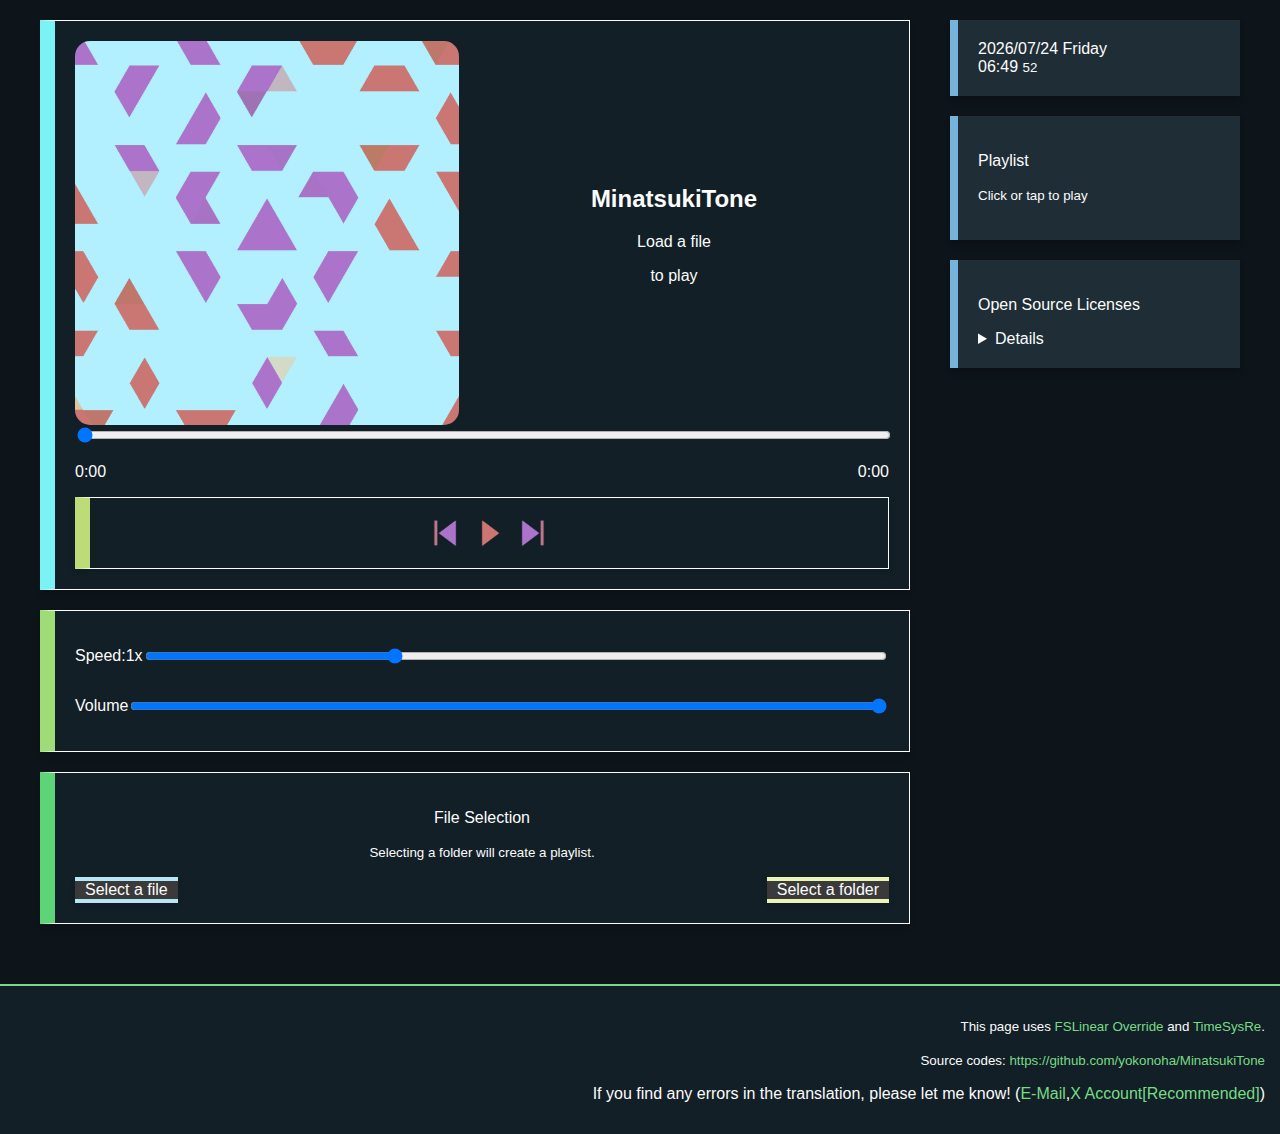
<file: music2.html>
<!DOCTYPE html>
<html>
  
  <meta charset="UTF-8">
  <meta name="viewport" content="width=device-width, initial-scale=1.0">
  <title>MinatsukiTone</title>
    <meta name="description" content="歌詞表示にも対応!ローカル音楽ファイル再生Webアプリ-MinatsukiToneです。| MinatsukiTone - Supports display of lyrics! A modern web app for playing local music files">
    <meta name="keywords" content="Minatsuki, 水無月,Minazuki,MinatsukiTone,MinazukiTone,CaffeineMusic,CaffeineMusic2,Y.Yokoha,YokochaYokoha,横茶横葉">
    <link rel="stylesheet" href="fsoverride.css">
</head>
<style>
    *{
        user-select: none;
    }
    .btn
    {
        width: 40px;
        height: 30px;
        cursor: pointer;
    }
  textarea
  {
    background-color:white;
  }
#album-art
{
    width: 50vw;
    max-width: 400px;
    border-radius: 15px;
}
textarea
{
    width: 100%;
    resize: none;
}

#lyrics
{
    width: 50vw;
    height: 30vh;
    overflow-y: scroll;
}
#splash
{
    position: fixed;
    top: 0;
    left: 0;
    width: 100vw;
    height: 100vh;
    background-color: #fff;
    display: flex;
    align-items: center;
    justify-content:center;
    z-index: 1000;
    background-image: url('./art.png'); 
            background-size: cover; 
            background-position: center;
            background-repeat: no-repeat;
}
.fade-in {
            animation: fadeIn 1s ease-out;
        }

        @keyframes fadeIn {
            from { opacity: 0; }
            to { opacity: 1; }
        }

#drop-area {
            position: fixed;
            top: 0;
            left: 0;
            width: 100vw;
            height: 100vh;
            border: 2px dashed #ddd;
            display: flex;
            justify-content: center;
            align-items: center;
            opacity: 0;
            pointer-events: none;
        }
        #drop-area.active {
            opacity: 1;
            pointer-events: auto;
            background-color: rgba(240, 240, 240, 0.8);
        }
       @media (min-width:500px) {
        .que{
            display: flex;
            align-items: center;
            text-align: left;
            justify-content: space-between;
        }
            #album-art{
                max-width: 30vw;
            }
            #mediaq2{
                width: 100%;
            }
       }

</style>
 <body>
  <main class="container">
    <section class="main">
        
        <article class="Q" id="mediaq"><div class="que">
    <div id="aaholder" style="display: flex; justify-content: center; align-items: center;">
    <img id="album-art" src="./art.png" alt="Album art">
    
</div>
    <div id="mediaq2" style="text-align: center;">
        <div style="display: block;">
    <h2 id="title">MinatsukiTone</h2>
    <p id="artist">ファイルを読み込むと</p>
    <p id="album">再生します</p>
</div>
</div>
</div>
<div>
    <div id="lyricsDiv" style="border-color:transparent; align-items: center; text-align: center; justify-content: center; width: 100%; color: #d1e0ff;"></div>
     
    <input type="range" id="seek-bar" value="0" max="100" style="width: 100%;">
    <div style="display: flex; justify-content: space-between;">
    <p id="time0">0:00</p>
    <p id="time1">0:00</p>
    </div>
<div class="G" style="align-items: center; justify-content: center; display: flex;">
    <img src="prev.png" class="btn" id="prev-button" alt="前の曲">
    <img src="play.png" class="btn" id="play-pause-button" alt="再生/一時停止">
    <img src="next.png" class="btn" id="next-button" alt="次の曲"> 
</div>
</div>

      </article>
        <article class="A">
<div style="display: flex;">
    <p id="spd">Speed:1x</p>
    <input type="range" id="speed-control" value="1" min="0.5" max="2" step="0.1" style="width: 100%;"></div>
    <div style="display: flex;">
        <p>Volume</p><input type="range" id="volume-control" min="0" max="1" step="0.1" value="1" style="width: 100%;">
    </div>

    <audio id="audio-player" style="display:none;"></audio> <!--CORE!-->

<div id="drop-area" class="drop-area">ファイルやフォルダをここにドロップすると再生します。</div>
      </article>

      <article class="V" style="align-items: center; justify-content: center; text-align: center;">
        <p id="translate6">ファイル選択</p>
<p><small id="translate7">フォルダを選択するとプレイリストを作成します。</small></p>
<div class="marks" style="justify-content: space-between; display: flex;">
<div class="marks-r-b" onclick="fileInput.click()" id="translate1">単曲選択</div>
<input type="file" id="file-input" accept="audio/*" style="display:none;">
<div class="marks-r-y" onclick="folderInput.click()" id="translate2">フォルダ選択</div>
<input type="file" id="folder-input" accept="audio/*" webkitdirectory multiple style="display:none;">
</div>
      </article>

    </section>

    <aside class="sidebar">
        <div class="sidebar-box">
            <span id="year"></span>/<span id="month"></span>/<span id="date"></span>
<span id="day"></span><br>
<span id="hour"></span>:<span id="min"></span> <small><span id="sec"></span></small>
        </div>
      <div class="sidebar-box">
       <!--Insert--><p id="translate3">プレイリスト</p>
    <p><small id="translate4">クリックまたはタップすると再生します。</small></p>
    <div id="playlist">

    </div>
      </div>


      <div class="sidebar-box">
        <p id="translate5">オープンソースライセンス</p>
        <details>
            <p>このWebアプリではBSDライセンスの適用されたライブラリ"jsmediatags"を使用しています。</p>
    <p>This site uses "jsmediatags". (BSD License)</p>
<p>jsmediatags(BSD License)</p>
<a href="https://github.com/aadsm/jsmediatags">https://github.com/aadsm/jsmediatags</a>
<br>

<textarea readonly name="BSD L indicator" rows="20" cols="20">
    BSD License

    Copyright (c) 2009 Opera Software ASA
    
    Copyright (c) 2015 António Afonso
    
    Copyright (c) 2008 Jacob Seidelin, http://blog.nihilogic.dk/
    
    Copyright (c) 2010 Joshua Kifer
    
    All rights reserved.
    
    Redistribution and use in source and binary forms, with or without modification, are permitted provided that the following conditions are met:
    
    Redistributions of source code must retain the above copyright notice, this list of conditions and the following disclaimer.
    
    Redistributions in binary form must reproduce the above copyright notice, this list of conditions and the following disclaimer in the documentation and/or other materials provided with the distribution.
    
    Neither the name Facebook nor the names of its contributors may be used to endorse or promote products derived from this software without specific prior written permission.
    
    THIS SOFTWARE IS PROVIDED BY THE COPYRIGHT HOLDERS AND CONTRIBUTORS "AS IS" AND ANY EXPRESS OR IMPLIED WARRANTIES, INCLUDING, BUT NOT LIMITED TO, THE IMPLIED WARRANTIES OF MERCHANTABILITY AND FITNESS FOR A PARTICULAR PURPOSE ARE DISCLAIMED. IN NO EVENT SHALL THE COPYRIGHT HOLDER OR CONTRIBUTORS BE LIABLE FOR ANY DIRECT, INDIRECT, INCIDENTAL, SPECIAL, EXEMPLARY, OR CONSEQUENTIAL DAMAGES (INCLUDING, BUT NOT LIMITED TO, PROCUREMENT OF SUBSTITUTE GOODS OR SERVICES; LOSS OF USE, DATA, OR PROFITS; OR BUSINESS INTERRUPTION) HOWEVER CAUSED AND ON ANY THEORY OF LIABILITY, WHETHER IN CONTRACT, STRICT LIABILITY, OR TORT (INCLUDING NEGLIGENCE OR OTHERWISE) ARISING IN ANY WAY OUT OF THE USE OF THIS SOFTWARE, EVEN IF ADVISED OF THE POSSIBILITY OF SUCH DAMAGE.

</textarea>
        </details>
      </div>
      </aside>
  </main>
      
  <footer>
  <!--Insert-->
          <p><small>This page uses <a href="https://github.com/yokonoha/FSoverride" >FSLinear Override</a> and <a href="https://github.com/yokonoha/timesysRe">TimeSysRe</a>.</small></p>
          <p><small>Source codes: <a href="https://github.com/yokonoha/MinatsukiTone">https://github.com/yokonoha/MinatsukiTone</a></small></p>
          <p id="errs" style="display: none;">If you find any errors in the translation, please let me know! (<a href="mailto:yokochayokoha@duck.com">E-Mail</a>,<a href="https://x.com/yokocha_yokoha">X Account[Recommended]</a>)</p>
</footer>
</body>
<script src="https://cdnjs.cloudflare.com/ajax/libs/jsmediatags/3.9.5/jsmediatags.min.js"></script>
<script src="./wdvs.js"></script>
<script src="./mpsys3.js"></script>
<script src="./timesysre.js"></script>
<script>
    //日本語部分を英語・簡体・繁体に翻訳
    const userLang = navigator.language || navigator.userLanguage;
    if(userLang.startsWith('en'))
    {
        document.getElementById("title").innerText = "MinatsukiTone";
        document.getElementById("artist").innerText = "Load a file";
        document.getElementById("album").innerText = "to play";
        document.getElementById('drop-area').innerText = "Drop files or folders here to play.";
        document.getElementById('translate1').innerText = "Select a file";
        document.getElementById('translate2').innerText = "Select a folder";
        document.getElementById('translate3').innerText = "Playlist";
        document.getElementById('translate4').innerText = "Click or tap to play";
        document.getElementById('translate5').innerText = "Open Source Licenses";
        document.getElementById("translate6").innerText = "File Selection";
        document.getElementById("translate7").innerText = "Selecting a folder will create a playlist.";
        document.getElementById("errs").style.display="block";
    }
    else if(userLang.startsWith('zh-CN'))
    {
        document.getElementById("title").innerText = "水无月音乐";
        document.getElementById("artist").innerText = "加载文件";
        document.getElementById("album").innerText = "以播放";
        document.getElementById('drop-area').innerText = "将文件或文件夹拖放到此处以播放。";
        document.getElementById('translate1').innerText = "选择文件";
        document.getElementById('translate2').innerText = "选择文件夹";
        document.getElementById('translate3').innerText = "播放列表";
        document.getElementById('translate4').innerText = "点击或轻触以播放";
        document.getElementById('translate5').innerText = "开源许可证";
        document.getElementById("translate6").innerText = "文件选择";
        document.getElementById("translate7").innerText = "选择文件夹将创建播放列表。";
                document.getElementById("errs").style.display="block";
    }
        else if(userLang.startsWith('zh-Hans'))
    {
        document.getElementById("title").innerText = "水无月音乐";
        document.getElementById("artist").innerText = "加载文件";
        document.getElementById("album").innerText = "以播放";
        document.getElementById('drop-area').innerText = "将文件或文件夹拖放到此处以播放。";
        document.getElementById('translate1').innerText = "选择文件";
        document.getElementById('translate2').innerText = "选择文件夹";
        document.getElementById('translate3').innerText = "播放列表";
        document.getElementById('translate4').innerText = "点击或轻触以播放";
        document.getElementById('translate5').innerText = "开源许可证";
        document.getElementById("translate6").innerText = "文件选择";
        document.getElementById("translate7").innerText = "选择文件夹将创建播放列表。";
                document.getElementById("errs").style.display="block";
    }
    else if(userLang.startsWith('zh-TW'))
    {
        document.getElementById("title").innerText = "水無月音樂";
        document.getElementById("artist").innerText = "載入檔案";
        document.getElementById("album").innerText = "以播放";
        document.getElementById('drop-area').innerText = "將檔案或資料夾拖放到此處以播放。";
        document.getElementById('translate1').innerText = "選擇檔案";
        document.getElementById('translate2').innerText = "選擇資料夾";
        document.getElementById('translate3').innerText = "播放清單";
        document.getElementById('translate4').innerText = "點擊或輕觸以播放";
        document.getElementById('translate5').innerText = "開放原始碼授權";
        document.getElementById("translate6").innerText = "檔案選擇";
        document.getElementById("translate7").innerText = "選擇資料夾將建立播放清單。";
                document.getElementById("errs").style.display="block";
    }
</script>
</html>
</file>
<file: fsoverride.css>
/* FSLinear Override CSS Ver.1.0 */
/* Made by Y.Yokoha */
/* from Y.Yokoha's Site Rev.11.0 - FSLinear+α */

/*How to use(Template)*/
/*
<!DOCTYPE html>
<html>
  
  <meta charset="UTF-8">
  <meta name="viewport" content="width=device-width, initial-scale=1.0">
  <title></title>
    <meta name="description" content="">
    <meta name="keywords" content="">
    <link rel="stylesheet" href="fsoverride.css">
</head>
 <body>
 <header>
    <div class="logo" style="user-select: none;" id="gohome"><!--Insert-->Title</div>
    <nav>
      <a href="#"><!--Insert-->Main</a>
      <a href="#"><!--Insert-->Related</a>
      <a href="#"><!--Insert-->Links</a>
    </nav>
  </header>

  <main class="container">
    <section class="main">

        <h2><!--Insert Title-->Articles</h2>

        <article class="C">
        <h2><!--Insert Article Title-->Article1</h2>
        <p><!--Insert-->TextTextText</p>
        <p><!--Insert--><small>2025/11/12</small></p>
      </article>

        <article class="A">
        <h2><!--Insert Article Title--></h2>
        <p><!--Insert--></p>
        <p><!--Insert--></p>
      </article>


    </section>

    <aside class="sidebar">
      <div class="sidebar-box">
       <!--Insert--><p>Side bar</p>
      </div>
      <div class="sidebar-box">
        <!--Insert-->
      </div>

      
      </aside>
  </main>
      
  <footer>
  <!--Insert-->
          <p><small>This page uses <a href="https://github.com/yokonoha/FSoverride" >FSLinear Override</a>.</small></p>
</footer>
</body>
</html>
*/

body {
    display: block;
  margin: 0;
  font-family: "Segoe UI", sans-serif;
  background-color: #0d141a;
  color: #fcfcfc;
align-items: normal;

}


header {
  display: flex;
  justify-content: space-between;
  align-items: center;
  background-color: #121f27;
  padding: 15px 20px;
  border-bottom: 2px solid #77db84;
}
header .logo {
  font-size: 24px;
  font-weight: bold;
}
nav a {
  color: #fcfcfc;
  margin-left: 20px;
  text-decoration: none;
}
nav a:hover {
  color: #77b3db;
}


.container {
  display: flex;
  flex-direction: column;
  max-width: 1200px;
  margin: auto;
  padding: 20px;
  gap: 20px;
}
.main {
  flex: 3;
  display: flex;
  flex-direction: column;
  gap: 20px;
}
.sidebar {
  flex: 1;
}
.sidebar-box {
  background-color: #1f2e36;
  padding: 20px;
  margin-bottom: 20px;
  border-left: 8px solid #77b3db;
  box-shadow: 0px 4px 6px rgba(0,0,0,0.2);
}
.sidebar-box ul {
  list-style: none;
  padding-left: 0;
}
.sidebar-box a {
  color: #77db84;
  text-decoration: none;
}
.sidebar-box a:hover {
  text-decoration: underline;
}


footer {
  background-color: #121f27;

  padding: 15px;
  border-top: 2px solid #77db84;
  margin-top: 40px;
        justify-content:right;
      text-align:right;
}
a{
    color: #77db84;
    text-decoration: none;
}


@media screen and (min-width: 768px) {
  .container {
    flex-direction: row;
  }
  .sidebar {
    margin-left: 20px;
  }
}


@media screen and (max-width: 767px) {
  .container {
    padding: 10px;
  }
  nav a {
    margin-left: 10px;
  }
.A, .B, .C, .D, .E, .F, .G, .H, .I, .J, .K, .L, .M, .N, .O, .P, .Q, .R, .S, .T, .U, .V, .W, .X, .Y, .Z, .sidebar-box {
    padding: 15px;
}
}

.cnt
{
    margin: 0;
    width: 15px;
    flex-grow: 1;
}
.space
{
    height: 40px;
    margin: 0;
    width: 15px;

    flex-grow: 1;
}
.marks-container
{
    display: flex;
    justify-content: left;
    flex-wrap: wrap;
}
.marks-container-nowrap
{
    display: flex;
    justify-content: left;
}
.marks-r-g
{
    padding-top: 0px;
    padding-left: 10px;
    padding-right: 10px;
    border-bottom:4px solid #d0f4b7;
    border-top: 4px solid #d0f4b7;
    background-color: #3a3a3a;
    box-shadow: 0px 4px 6px rgba(0,0,0,0.1);
    user-select: none;
    max-width: 900px;
    
    
}
.marks-r-b
{
    padding-top: 0px;
    padding-left: 10px;
    padding-right: 10px;
    border-bottom:4px solid #b7e6f4;
    border-top: 4px solid #b7e6f4;
    background-color: #3a3a3a;
    box-shadow: 0px 4px 6px rgba(0,0,0,0.1);
    user-select: none;
    max-width: 900px;
    
    
}
.marks-r-r
{
    padding-top: 0px;
    padding-left: 10px;
    padding-right: 10px;
    border-bottom:4px solid #f4b7b7;
    border-top: 4px solid #f4b7b7;
    background-color: #3a3a3a;
    box-shadow: 0px 4px 6px rgba(0,0,0,0.1);
    user-select: none;
    max-width: 900px;
    
    
}
.marks-r-y
{
    padding-top: 0px;
    padding-left: 10px;
    padding-right: 10px;
    border-bottom:4px solid #ebf4b7;
    border-top: 4px solid #ebf4b7;
    background-color: #3a3a3a;
    box-shadow: 0px 4px 6px rgba(0,0,0,0.1);
    user-select: none;
    max-width: 900px;
    
    
}
.marks-r-o
{
    padding-top: 0px;
    padding-left: 10px;
    padding-right: 10px;
    border-bottom:4px solid #f4d8b7;
    border-top: 4px solid #f4d8b7;
    background-color: #3a3a3a;
    box-shadow: 0px 4px 6px rgba(0,0,0,0.1);
    user-select: none;
    max-width: 900px;
    
    
}
.marks-r-b2
{
    padding-top: 0px;
    padding-left: 10px;
    padding-right: 10px;
    border-bottom:4px solid #b7c5f4;
    border-top: 4px solid #b7c5f4;
    background-color: #3a3a3a;
    box-shadow: 0px 4px 6px rgba(0,0,0,0.1);
    user-select: none;
    max-width: 900px;
    
    
}
.whitemark
{
       padding: 20px;
       background-color: #fafff7;
       
       border-radius: 5px 5px 5px 5px;
       
       box-shadow: 0px 4px 6px rgba(0,0,0,0.1);
       
       max-width: 900px;
       
       margin: 0;
       color: #0a0a0a;
}
.A
{
padding: 20px;
background-color: #121f27;
border-style: solid;
border-width: 1px;
border-color: #fcfcfc;
border-left: 15px solid #9fdb77;
box-shadow: 0px 4px 6px rgba(0,0,0,0.1);

max-width: 900px;

margin: 0;
}
.title
{
    display: flex;

    align-items: center;
}

.B
{
       padding: 20px;
       background-color: #121f27;
       border-style: solid;
       border-width: 1px;
       border-color: #fcfcfc;
       border-left: 15px solid #77b3db;
       box-shadow: 0px 4px 6px rgba(0,0,0,0.1);
       
       max-width: 900px;
       
       margin: 0;
}
.C
{
       padding: 20px;
       background-color: #121f27;
       border-style: solid;
       border-width: 1px;
       border-color: #fcfcfc;
       border-left: 15px solid #db7777;
       box-shadow: 0px 4px 6px rgba(0,0,0,0.1);
       
       max-width: 900px;
       
       margin: 0;
}
.D
{
       padding: 20px;
       background-color: #121f27;
       border-style: solid;
       border-width: 1px;
       border-color: #fcfcfc;
       border-left: 15px solid #c477db;
       box-shadow: 0px 4px 6px rgba(0,0,0,0.1);
       
       max-width: 900px;
       
       margin: 0;
}
.E
{
       padding: 20px;
       background-color: #121f27;
       border-style: solid;
       border-width: 1px;
       border-color: #fcfcfc;
       border-left: 15px solid #dba477;
       box-shadow: 0px 4px 6px rgba(0,0,0,0.1);
       
       max-width: 900px;
       
       margin: 0;
}
.F
{
       padding: 20px;
       background-color: #121f27;
       border-style: solid;
       border-width: 1px;
       border-color: #fcfcfc;
       border-left: 15px solid #dbc977;
       box-shadow: 0px 4px 6px rgba(0,0,0,0.1);
       
       max-width: 900px;
       
       margin: 0;
}
.G
{
       padding: 20px;
       background-color: #121f27;
       border-style: solid;
       border-width: 1px;
       border-color: #fcfcfc;
       border-left: 15px solid #bddb77;
       box-shadow: 0px 4px 6px rgba(0,0,0,0.1);
       
       max-width: 900px;
       
       margin: 0;
}
.H
{
       padding: 20px;
       background-color: #121f27;
       border-style: solid;
       border-width: 1px;
       border-color: #fcfcfc;
       border-left: 15px solid #77dbba;
       box-shadow: 0px 4px 6px rgba(0,0,0,0.1);
       
       max-width: 900px;
       
       margin: 0;
}
.I
{
       padding: 20px;
       background-color: #121f27;
       border-style: solid;
       border-width: 1px;
       border-color: #fcfcfc;
       border-left: 15px solid #7779db;
       box-shadow: 0px 4px 6px rgba(0,0,0,0.1);
       
       max-width: 900px;
       
       margin: 0;
}
.J
{
       padding: 20px;
       background-color: #121f27;
       border-style: solid;
       border-width: 1px;
       border-color: #fcfcfc;
       border-left: 15px solid #db7790;
       box-shadow: 0px 4px 6px rgba(0,0,0,0.1);
       
       max-width: 900px;
       
       margin: 0;
}
.K
{
       padding: 20px;
       background-color: #121f27;
       border-style: solid;
       border-width: 1px;
       border-color: #fcfcfc;
       border-left: 15px solid #db7795;
       box-shadow: 0px 4px 6px rgba(0,0,0,0.1);
       
       max-width: 900px;
       
       margin: 0;
}
.L
{
       padding: 20px;
       background-color: #121f27;
       border-style: solid;
       border-width: 1px;
       border-color: #fcfcfc;
       border-left: 15px solid #f37979;
       box-shadow: 0px 4px 6px rgba(0,0,0,0.1);
       
       max-width: 900px;
       
       margin: 0;
}
.M
{
       padding: 20px;
       background-color: #121f27;
       border-style: solid;
       border-width: 1px;
       border-color: #fcfcfc;
       border-left: 15px solid #f3a679;
       box-shadow: 0px 4px 6px rgba(0,0,0,0.1);
       
       max-width: 900px;
       
       margin: 0;
}
.N
{
       padding: 20px;
       background-color: #121f27;
       border-style: solid;
       border-width: 1px;
       border-color: #fcfcfc;
       border-left: 15px solid #f3e179;
       box-shadow: 0px 4px 6px rgba(0,0,0,0.1);
       
       max-width: 900px;
       
       margin: 0;
}
.O
{
       padding: 20px;
       background-color: #121f27;
       border-style: solid;
       border-width: 1px;
       border-color: #fcfcfc;
       border-left: 15px solid #a6f379;
       box-shadow: 0px 4px 6px rgba(0,0,0,0.1);
       
       max-width: 900px;
       
       margin: 0;
}
.P
{
       padding: 20px;
       background-color: #121f27;
       border-style: solid;
       border-width: 1px;
       border-color: #fcfcfc;
       border-left: 15px solid #79f3c4;
       box-shadow: 0px 4px 6px rgba(0,0,0,0.1);
       
       max-width: 900px;
       
       margin: 0;
}
.Q
{
       padding: 20px;
       background-color: #121f27;
       border-style: solid;
       border-width: 1px;
       border-color: #fcfcfc;
       border-left: 15px solid #79f3f3;
       box-shadow: 0px 4px 6px rgba(0,0,0,0.1);
       
       max-width: 900px;
       
       margin: 0;
}
.R
{
       padding: 20px;
       background-color: #121f27;
       border-style: solid;
       border-width: 1px;
       border-color: #fcfcfc;
       border-left: 15px solid #79a0f3;
       box-shadow: 0px 4px 6px rgba(0,0,0,0.1);
       
       max-width: 900px;
       
       margin: 0;
}
.S
{
       padding: 20px;
       background-color: #121f27;
       border-style: solid;
       border-width: 1px;
       border-color: #fcfcfc;
       border-left: 15px solid #bc79f3;
       box-shadow: 0px 4px 6px rgba(0,0,0,0.1);
       
       max-width: 900px;
       
       margin: 0;
}
.T
{
       padding: 20px;
       background-color: #121f27;
       border-style: solid;
       border-width: 1px;
       border-color: #fcfcfc;
       border-left: 15px solid #f379d5;
       box-shadow: 0px 4px 6px rgba(0,0,0,0.1);
       
       max-width: 900px;
       
       margin: 0;
}
.U
{
       padding: 20px;
       background-color: #121f27;
       border-style: solid;
       border-width: 1px;
       border-color: #fcfcfc;
       border-left: 15px solid #f37993;
       box-shadow: 0px 4px 6px rgba(0,0,0,0.1);
       
       max-width: 900px;
       
       margin: 0;
}
.V
{
       padding: 20px;
       background-color: #121f27;
       border-style: solid;
       border-width: 1px;
       border-color: #fcfcfc;
       border-left: 15px solid #5dd477;
       box-shadow: 0px 4px 6px rgba(0,0,0,0.1);
       
       max-width: 900px;
       
       margin: 0;
}
.W
{
       padding: 20px;
       background-color: #121f27;
       border-style: solid;
       border-width: 1px;
       border-color: #fcfcfc;
       border-left: 15px solid #4069db;
       box-shadow: 0px 4px 6px rgba(0,0,0,0.1);
       
       max-width: 900px;
       
       margin: 0;
}
.X
{
       padding: 20px;
       background-color: #121f27;
       border-style: solid;
       border-width: 1px;
       border-color: #fcfcfc;
       border-left: 15px solid #ff5757;
       box-shadow: 0px 4px 6px rgba(0,0,0,0.1);
       
       max-width: 900px;
       
       margin: 0;
}
.Y
{
       padding: 20px;
       background-color: #121f27;
       border-style: solid;
       border-width: 1px;
       border-color: #fcfcfc;
       border-left: 15px solid #32ff5e;
       box-shadow: 0px 4px 6px rgba(0,0,0,0.1);
       
       max-width: 900px;
       
       margin: 0;
}
.Z
{
       padding: 20px;
       background-color: #121f27;
       border-style: solid;
       border-width: 1px;
       border-color: #fcfcfc;
       border-left: 15px solid #f7ea3c;
       box-shadow: 0px 4px 6px rgba(0,0,0,0.1);
       
       max-width: 900px;
       
       margin: 0;
}
</file>
